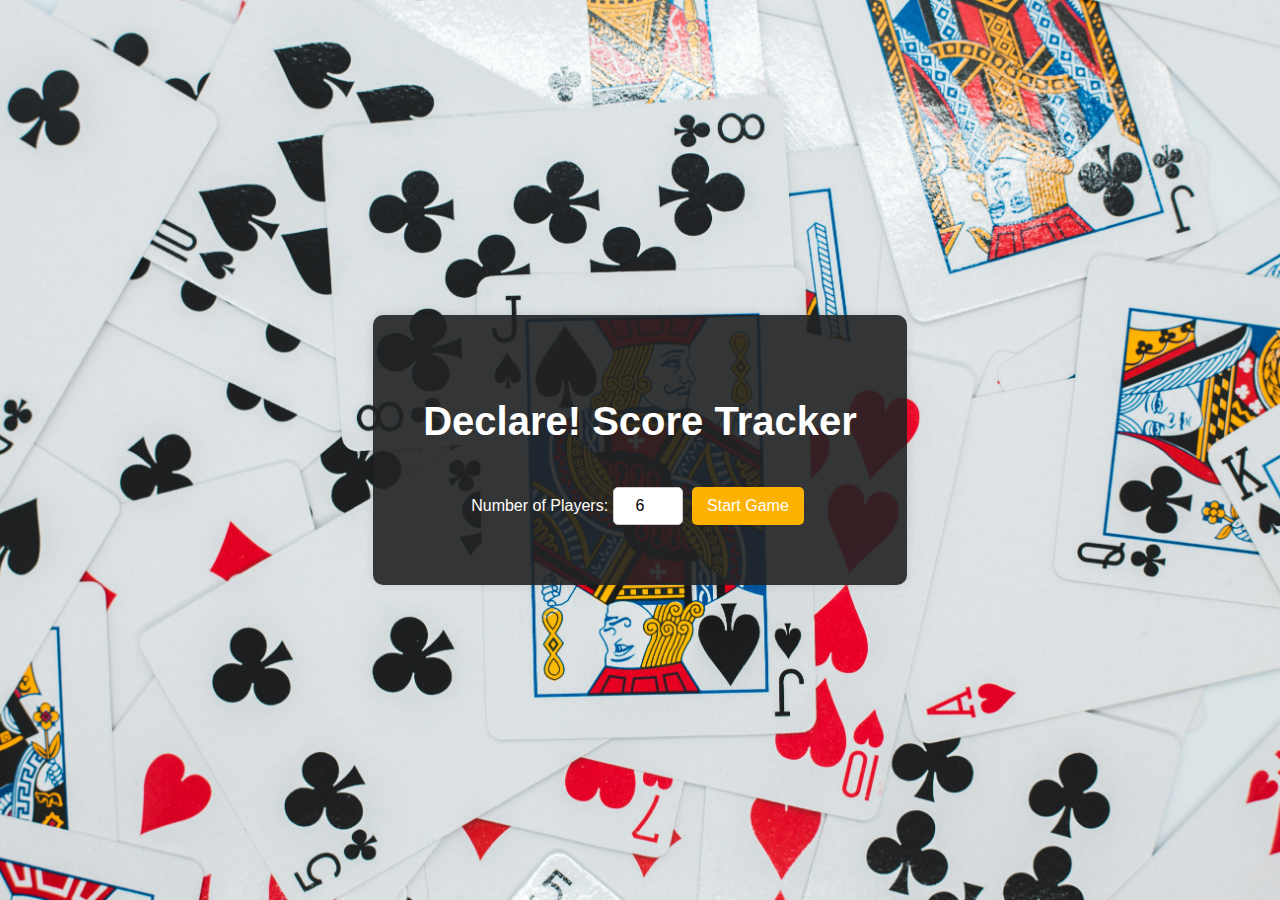
<file: index.html>
<!doctype html>
<html lang="en">
<head>
    <meta charset="UTF-8">
    <meta name="viewport"
          content="width=device-width, user-scalable=no, initial-scale=1.0, maximum-scale=1.0, minimum-scale=1.0">
    <meta http-equiv="X-UA-Compatible" content="ie=edge">
    <title>Declare Score tracker</title>
    <link rel="stylesheet" href="Declare.css">
    <script src="Declare.js"></script>
</head>
<body>
<div class = "container">
<h2>Declare! Score Tracker</h2>
<label for="numPlayers"> Number of Players: </label>
<input type="number" id = "numPlayers" min = "2" max = "12" value = "6">
<button onClick = "setupGame()"> Start Game</button>

<div id = "scoreboard"  style  = "display : none;">
    <h3>Scoreboard</h3>
    <table>
        <thead id = "tableHead"></thead>
        <tbody id = "tableBody"></tbody>
    </table>
    <button onClick = "nextRound()">Next Round</button>
    <button onClick = "declareWinner()">Declare Winner</button>

</div>
<div id = "results" style = "display : none;">
    <h3>Results</h3>
    <p id = "winner"></p>
    <p id = "runnerUp"></p>
    <p id = "loser"></p>
    <button id = "restartButton" onClick = "newGame()">Restart Game</button>
</div>
</div>

</body>
</html>
</file>
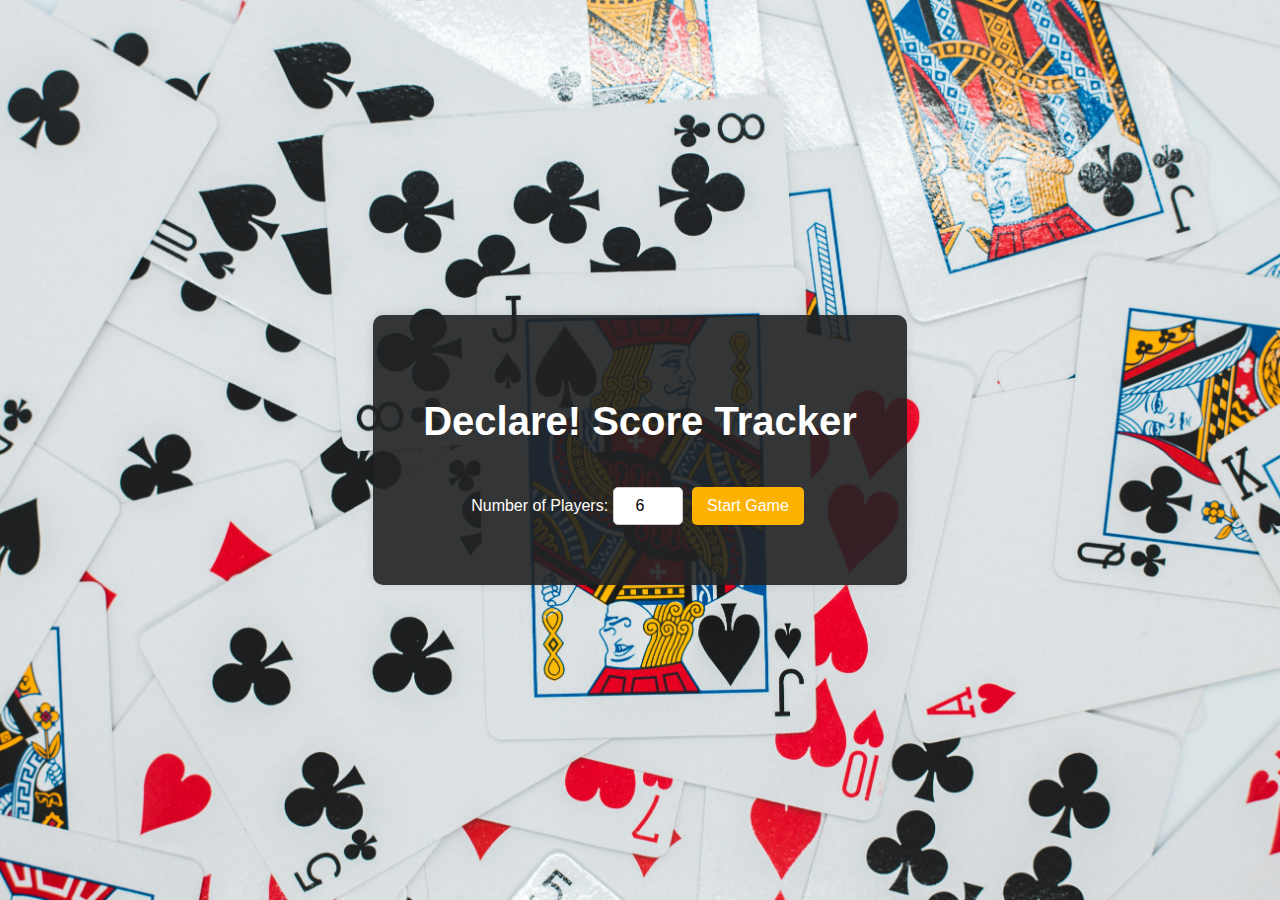
<file: Declare.html>
<!doctype html>
<html lang="en">
<head>
    <meta charset="UTF-8">
    <meta name="viewport"
          content="width=device-width, user-scalable=no, initial-scale=1.0, maximum-scale=1.0, minimum-scale=1.0">
    <meta http-equiv="X-UA-Compatible" content="ie=edge">
    <title>Declare Score tracker</title>
    <link rel="stylesheet" href="Declare.css">
    <script src="Declare.js"></script>
</head>
<body>
<div class = "container">
<h2>Declare! Score Tracker</h2>
<label for="numPlayers"> Number of Players: </label>
<input type="number" id = "numPlayers" min = "2" max = "12" value = "6">
<button onClick = "setupGame()"> Start Game</button>

<div id = "scoreboard"  style  = "display : none;">
    <h3>Scoreboard</h3>
    <table>
        <thead id = "tableHead"></thead>
        <tbody id = "tableBody"></tbody>
    </table>
    <button onClick = "nextRound()">Next Round</button>
    <button onClick = "declareWinner()">Declare Winner</button>

</div>
<div id = "results" style = "display : none;">
    <h3>Results</h3>
    <p id = "winner"></p>
    <p id = "runnerUp"></p>
    <p id = "loser"></p>
    <button id = "restartButton" onClick = "newGame()">Restart Game</button>
</div>
</div>

</body>
</html>
</file>
<file: Declare.css>
body {
    font-family: Arial, sans-serif;
    text-align: center;
    background-image: url('erik-mclean-p1Xx215ooiM-unsplash.jpg'); /* Adjust path if needed */
    background-size: cover;
    background-position: center;
    background-repeat: no-repeat;
    background-attachment: fixed;
    margin: 0;
    padding: 0;
    height: 100vh; /* Full viewport height */
    display: flex;
    justify-content: center;
    align-items: center;
}

/* Center container */
.container {
    max-width: 1500px;
    background:rgba(33, 34, 36,0.9); /* Slight transparency */
    color:white;
    padding: 50px;
    border-radius: 10px;
    box-shadow: 0px 0px 10px rgba(0, 0, 0, 0.1);
    text-align: center;
}

/* Ensure results section is also centered */
#results {
    display: none;
    background: rgb(254, 178, 0); /* Slight transparency */
    padding: 15px;
    margin-top: 20px;
    border-radius: 10px;
}

h2, h3 {
    color: white;
    font-size: 40px;
}

input[type="number"] {
    width: 60px;
    padding: 9px;
    font-size: 16px;
    text-align: center;
    border: 1px solid #ccc;
    border-radius: 5px;
}

button {
    background-color: rgb(253, 177, 0);
    color: white;
    border: none;
    padding: 10px 15px;
    margin: 10px 5px;
    border-radius: 5px;
    font-size: 16px;
    cursor: pointer;
    transition: 0.2s ease-in-out;
}

button:hover {
    background-color: rgb(0, 79, 142);
}

/* Scoreboard Styling */
#scoreboard {
    margin-top: 20px;
}

/* Table Styling */
table {
    width: 100%;
    border-collapse: collapse;
    margin-top: 10px;
}

th, td {
    border: 1px solid white;
    padding: 8px;
    text-align: center;
}

th {
    background-color: rgb(0, 79, 142);
    color: white;
}

/* Input Fields inside Table */
input[type="number"] {
    width: 50px;
    text-align: center;
}

/* Results Styling */
#results {
    background: rgb(0, 79, 142);
    padding: 15px;
    margin-top: 20px;
    border-radius: 10px;
    display: none;
}

#results p {
    font-size: 18px;
    font-weight: bold;
}

/* Restart Button */
#restartButton {
    background-color: #e74c3c;
    margin :auto;
}

#restartButton:hover {
    background-color: #c0392b;
}
</file>
